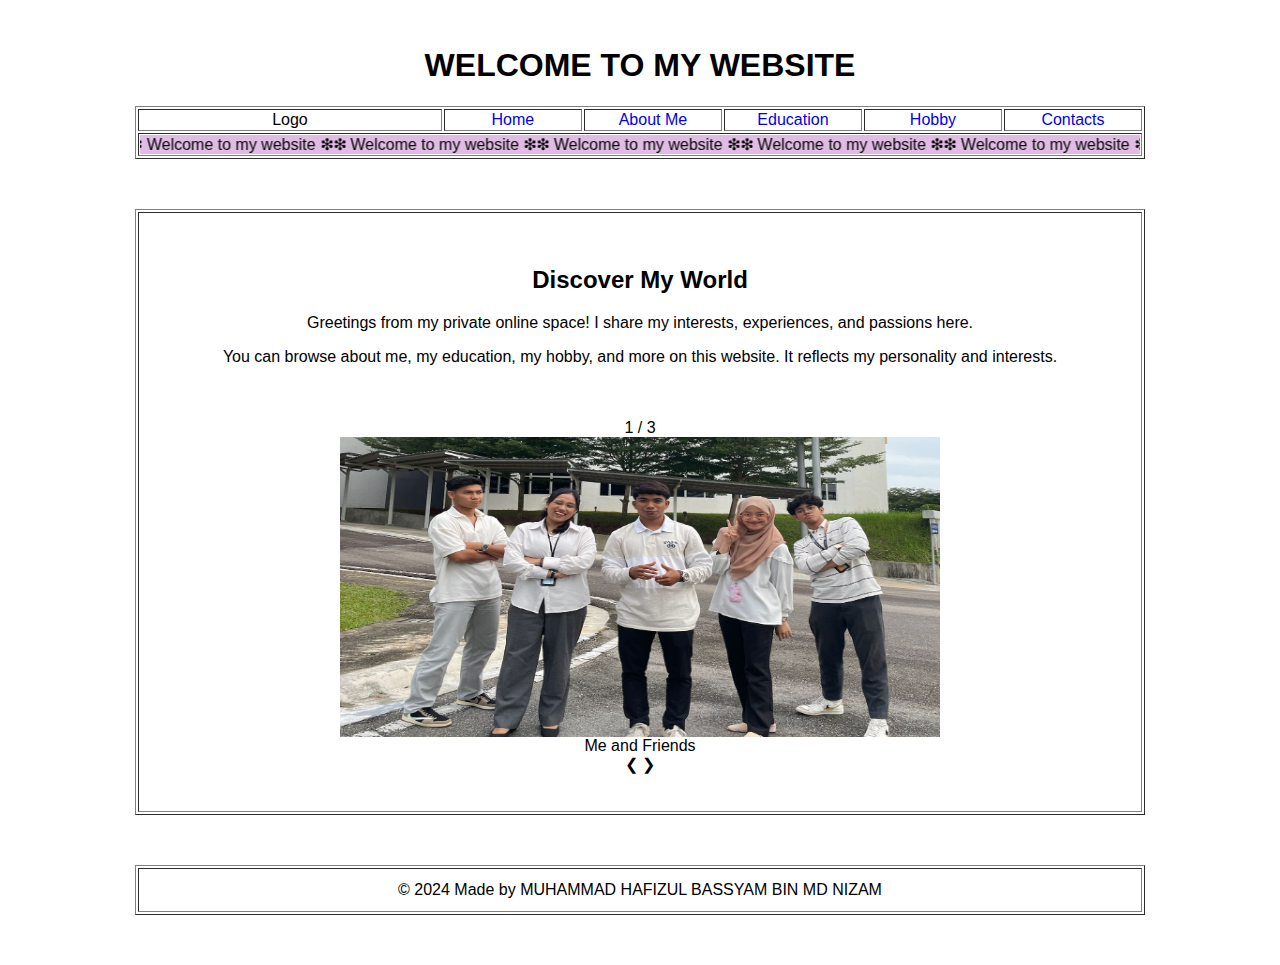
<file: index.html>
<html>
	<head>
		<title>My Website</title>
		<link rel="stylesheet" href="style1.css" type="text/css">
		<style type="text/css">a{text-decoration:none</style>
		<style>
		
		</style>
	</head>
	
	<body>
		<header>
			<p>&nbsp;</p>
			<h1 align="center"> WELCOME TO MY WEBSITE </h1>
		</header>
	
		<table border="1" align="center" width="1010" height="50">
			<tr align="center">
				<td width="225">Logo</td>
				<td width="100"><a href="index.html">Home</td>
				<td width="100"><a href="about_me.html">About Me</td>
				<td width="100"><a href="education.html">Education</td>
				<td width="100"><a href="hobby.html">Hobby</td>
				<td width="100"><a href="contact_me.html">Contacts</td>
			</tr>
			<tr>
				<td colspan="6">
					<marquee crolldelay="10" behavior="alternate" bgcolor="#E0BBE4">❇ Welcome to my website ❇❇ Welcome to my website ❇❇ Welcome to my website ❇❇ Welcome to my website ❇❇ Welcome to my website ❇</marquee>
				</td>
			</tr>
		</table>
		
		<p>&nbsp;</p>
		
		<table border="1" align="center">
			<tr>
				<td align="center" colspan="7" height="600" width="1000">
				
					<p>&nbsp;</p>
					<h2> Discover My World </h2>
					<p>Greetings from my private online space! I share my interests, experiences, and 
					passions here.</p>
					<p>You can browse about me, my education, my hobby, and more on 
					this website. It reflects my personality and interests.</p>
					
					<p>&nbsp;</p>
					<table border="0" align="center">
						<tr align="">
							<td width="600" height="300">
							<div class="slideshow-container" align="center">
							<div class="mySlides fade">
							<div class="numbertext">1 / 3</div>
							<img src="G1.jpg" style="width:100%" height="300">
							<div class="text" align="center">Me and Friends</div>
							</div>

							<div class="mySlides fade">
							<div class="numbertext">2 / 3</div>
							<img src="G2.jpg" style="width:100%" height="300">
							<div class="text" align="center">Me and Friends</div>
							</div>

							<div class="mySlides fade" align="center">
							<div class="numbertext">3 / 3</div>
							<img src="G3.jpg" style="width:100%" height="300">
							<div class="text" align="center">Me and Friends</div>
							</div>

							<a class="prev" onclick="plusSlides(-1)">❮</a>
							<a class="next" onclick="plusSlides(1)">❯</a>

							</div>
							<br>

							<div style="text-align:center">		
								<span class="dot" onclick="currentSlide(1)"></span> 
								<span class="dot" onclick="currentSlide(2)"></span> 
								<span class="dot" onclick="currentSlide(3)"></span> 
							</div>
						</tr>
					</table>
				</td>
			</tr>
		</table>
		
		<p>&nbsp;</p>
		
		<table border="1" align="center" width="1010" height="50">
			<tr>
				<td>
					<footer align="center"> 
						<p>&copy; 2024 Made by MUHAMMAD HAFIZUL BASSYAM BIN MD NIZAM</p> 
					</footer> 
				</td>
			</tr>
		</table>
		
		<p>&nbsp;</p>
			
		<script>
			let slideIndex = 1;
			showSlides(slideIndex);

			function plusSlides(n) {
				showSlides(slideIndex += n);
			}

			function currentSlide(n) {	
				showSlides(slideIndex = n);
			}

			function showSlides(n) {
				let i;
				let slides = document.getElementsByClassName("mySlides");
				let dots = document.getElementsByClassName("dot");
				if (n > slides.length) {slideIndex = 1}    
				if (n < 1) {slideIndex = slides.length}
				for (i = 0; i < slides.length; i++) {
				slides[i].style.display = "none";  
			}
				for (i = 0; i < dots.length; i++) {
					dots[i].className = dots[i].className.replace(" active", "");
			}
				slides[slideIndex-1].style.display = "block";  
				dots[slideIndex-1].className += " active";
			}
		</script>
		
	</body>
</html>
</file>
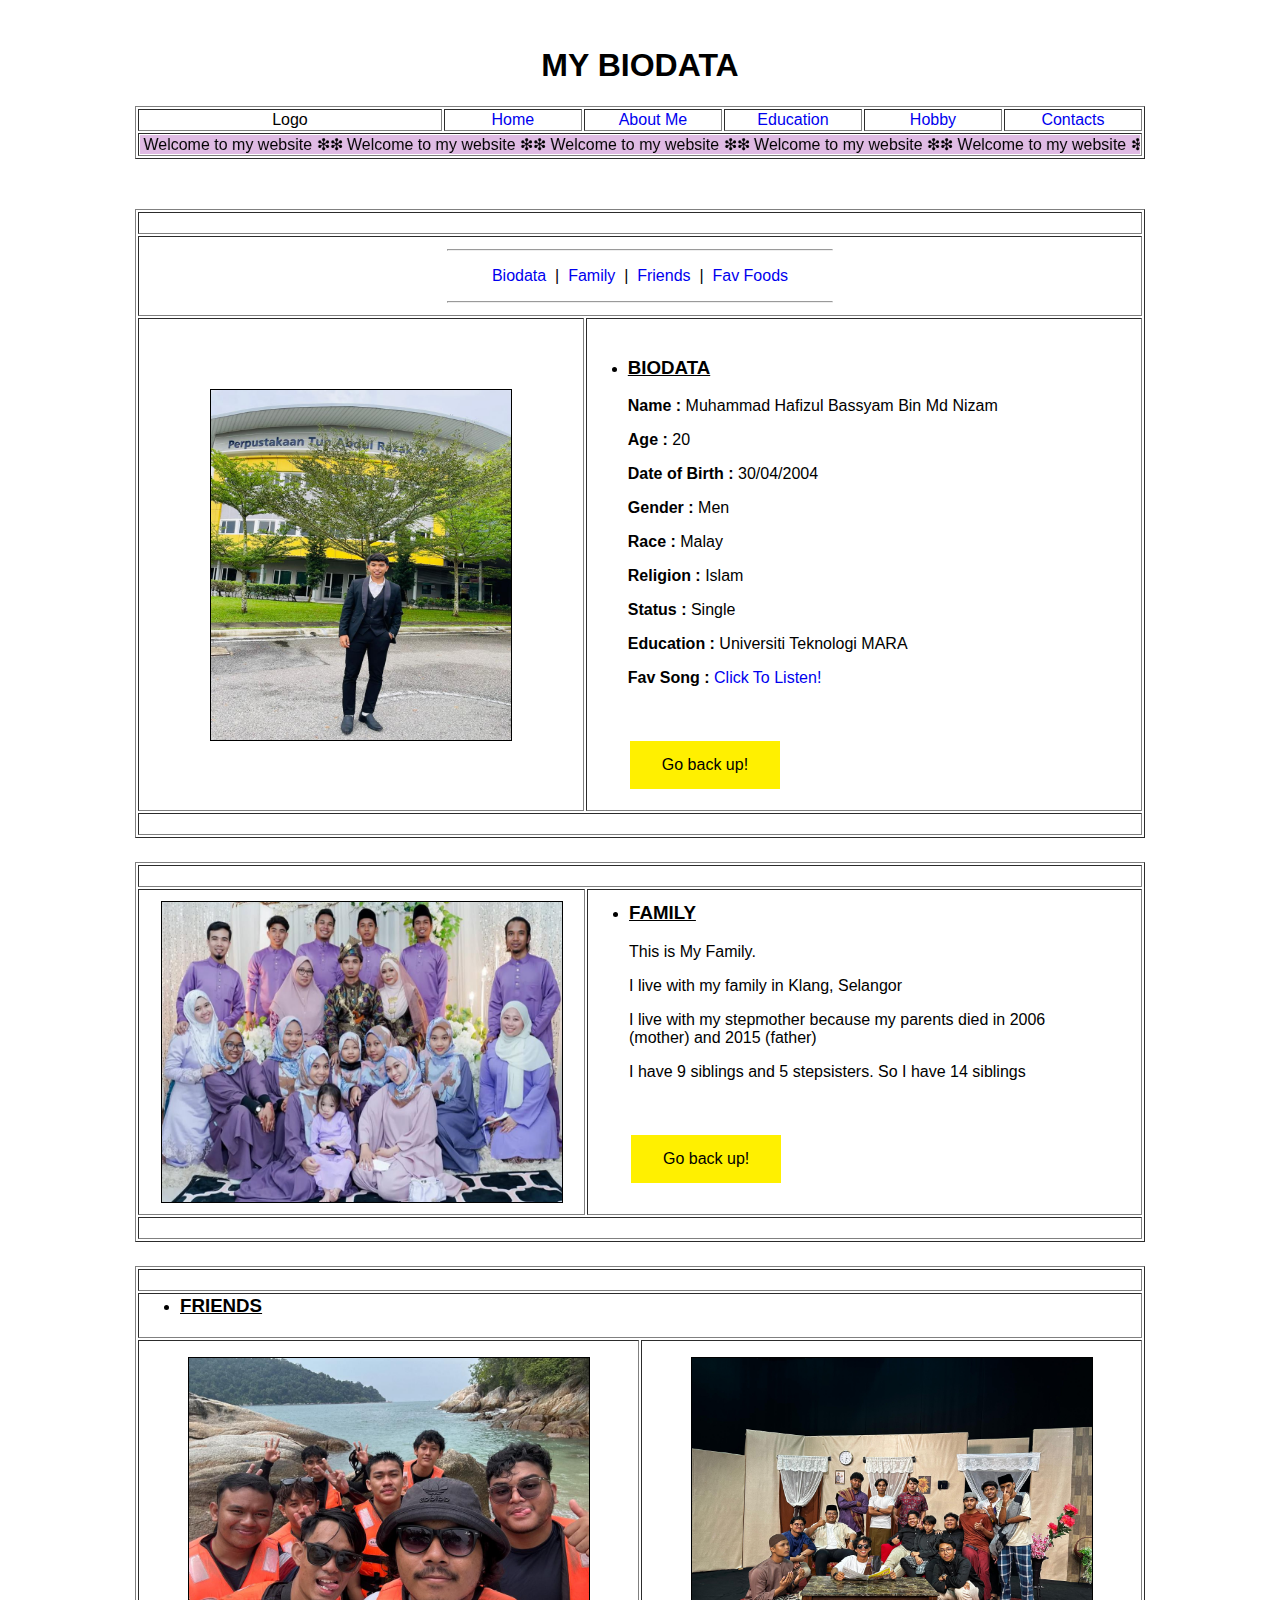
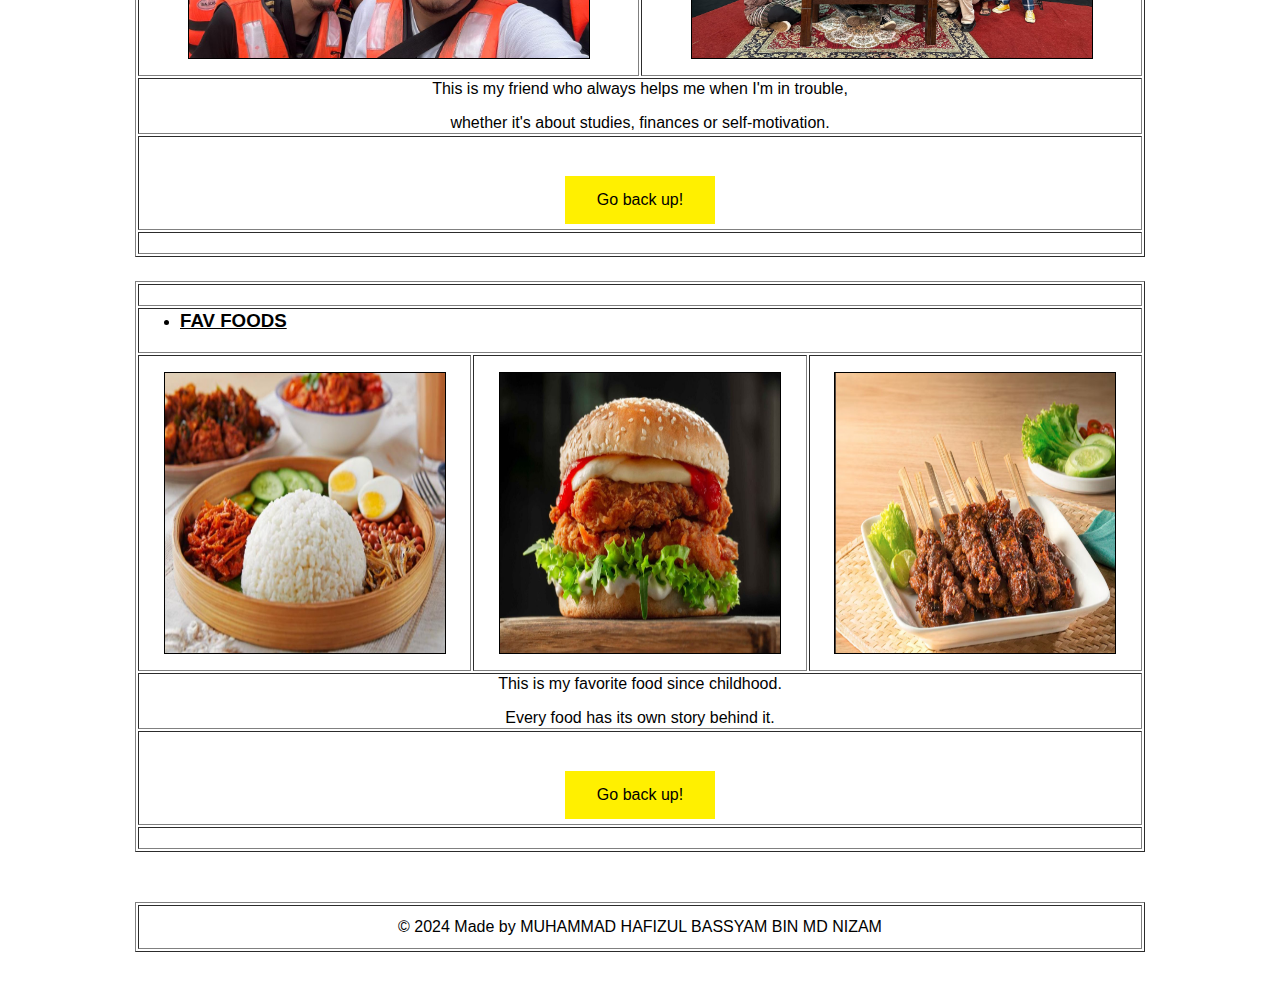
<file: about_me.html>
<html>
	<head>
		<title>About Me</title>
		<link rel="stylesheet" href="style2.css" type="text/css">
	</head>
	
	<body>
		<header id="About_Me">
			<p>&nbsp;</p>
			<h1 align="center">MY BIODATA</h1>
		</header>
		<table border="1" align="center" width="1010" height="50">
			<tr align="center">
				<td width="225">Logo</td>
				<td width="100"><a href="index.html">Home</td>
				<td width="100"><a href="about_me.html">About Me</td>
				<td width="100"><a href="education.html">Education</td>
				<td width="100"><a href="hobby.html">Hobby</td>
				<td width="100"><a href="contact_me.html">Contacts</td>
			</tr>
			<tr>
				<td colspan="6">
					<marquee crolldelay="10" behavior="alternate" bgcolor="#E0BBE4">❇ Welcome to my website ❇❇ Welcome to my website ❇❇ Welcome to my website ❇❇ Welcome to my website ❇❇ Welcome to my website ❇</marquee>
				</td>
			</tr>
		</table>
		
		<p>&nbsp;</p>
		<table border="1" align="center"  width="1000">
			<tr>
				<td colspan="3"><p>&nbsp;</p></td>
			</tr>
			<tr>
				<td colspan="2">
					<table border="0" width="1000">
						<tr>
							<td width="300"></td>
							<td align="center">
								<hr />
								<p>
								<a href="#Biodata">Biodata</a> &nbsp;|&nbsp;
								<a href="#Family">Family</a> &nbsp;|&nbsp;
								<a href="#Friends">Friends</a> &nbsp;|&nbsp;
								<a href="#Fav_Foods">Fav Foods</a></p>
								<hr />
							</td>
							<td width="300"></td>
						</tr>
					</table>
				</td>
			</tr>
			<tr>	
				<td width="400" align="center" id="Biodata"><img src="ab1.jpg" border="1" width="300" height="350"></td>
				<td width="500">
					<p>&nbsp;</p>
					<ul>
						<li><h3><u>BIODATA</u></h3></li>
					</ul>
					<blockquote><p><b>Name :</b> Muhammad Hafizul Bassyam Bin Md Nizam</p></blockquote>
					<blockquote><p><b>Age :</b> 20</p></blockquote>
					<blockquote><p><b>Date of Birth :</b> 30/04/2004</p></blockquote>
					<blockquote><p><b>Gender :</b> Men</p></blockquote>
					<blockquote><p><b>Race :</b> Malay</p></blockquote>
					<blockquote><p><b>Religion :</b> Islam</p></blockquote>	
					<blockquote><p><b>Status :</b> Single</p></blockquote>	
					<blockquote><p><b>Education :</b> Universiti Teknologi MARA</p></blockquote>
					<blockquote><p><b>Fav Song :</b> <a href="https://www.youtube.com/watch?v=zxIobf9zIqc"> Click To Listen!</p></blockquote>
					<p>&nbsp;</p>
					<blockquote><p><a href="#About_Me" class="button" id="#About_Me">Go back up!</a></p></blockquote>
				</td>
			</tr>
			<tr>
				<td colspan="2"><p>&nbsp;</p></td>
			</tr>
		</table>
			
		<table>
			<tr>
				<td><p>&nbsp;</p></td>
			</tr>
		</table>
			
		<table border="1" align="center"  width="1010" id="Family">
			<tr>
				<td colspan="2"><p>&nbsp;</p></td>
			</tr>
			<tr>
				<td width="400" align="center"><img src="f.jpg" border="1" width="400" height="300" vspace="10"></td>
				<td width="500">
					<ul>
						<li><h3><u>FAMILY</u></h3></li>
					</ul>
					<blockquote><p>This is My Family.</p></blockquote>
					<blockquote><p>I live with my family in Klang, Selangor</p></blockquote>
					<blockquote><p>I live with my stepmother because my parents died in 2006 (mother) and 2015 (father)</p></blockquote>
					<blockquote><p>I have 9 siblings and 5 stepsisters. So I have 14 siblings</p></blockquote>
					<p>&nbsp;</p>
					<blockquote><p><a href="#About_Me" class="button" id="#About_Me">Go back up!</a></p></blockquote>
				</td>
			</tr>
			<tr>
				<td colspan="2"><p>&nbsp;</p></td>
			</tr>
		</table>
		
		<table>
			<tr>
				<td><p>&nbsp;</p></td>
			</tr>
		</table>
		
		<table border="1" align="center"  width="1010" id="Friends">
			<tr>
				<td colspan="2"><p>&nbsp;</p></td>
			</tr>
			<tr>
				<td colspan="2">
					<ul>
						<li><h3><u>FRIENDS</u></h3></li>
					</ul>
				</td>
			</tr>
			<tr height="300">
				<td width="400" align="center"><img src="friend1.jpg" border="1" width="400" height="300" vspace="15"></td>
				<td width="400" align="center"><img src="friend2.jpg" border="1" width="400" height="300" vspace="15"></td>
			</tr>
			<tr>
				<td colspan="3">
				<p align="center">This is my friend who always helps me when I'm in trouble,</p>
				<p align="center">whether it's about studies, finances or self-motivation.</p></td>
			</tr>
			<tr>
				<td colspan="3" align="center">
				<p>&nbsp;</p>
				<p><a href="#About_Me" class="button" id="#About_Me">Go back up!</a></p></td>
			</tr>
			<tr>
				<td colspan="2"><p>&nbsp;</p></td>
			</tr>
		</table>
		
		<table>
			<tr>
				<td><p>&nbsp;</p></td>
			</tr>
		</table>
			
		<table border="1" align="center"  width="1010" id="Fav_Foods">
			<tr>
				<td colspan="3"><p>&nbsp;</p></td>
			</tr>
			<tr>
				<td colspan="3">
					<ul>
						<li><h3><u>FAV FOODS</u></h3></li>
					</ul>
				</td>
			</tr>
			<tr height="300">
				<td width="333.3" align="center"><img src="nasi_lemak.jpg" border="1" width="280" height="280" vspace="15"></td>
				<td width="333.3" align="center"><img src="burger.jpg" border="1" width="280" height="280" vspace="15"></td>
				<td width="333.3" align="center"><img src="sate.jpg" border="1" width="280" height="280" vspace="15"></td>
			</tr>
			<tr>
				<td colspan="3">
				<p align="center">This is my favorite food since childhood.</p>
				<p align="center"> Every food has its own story behind it.</p></td>
			</tr>
			<tr>
				<td colspan="3" align="center">
				<p>&nbsp;</p>
				<p><a href="#About_Me" class="button" id="#About_Me">Go back up!</a></p></td>
			</tr>
			<tr>
				<td colspan="3"><p>&nbsp;</p></td>
			</tr>
		</table>
		
		<p>&nbsp;</p>
		
		<table border="1" align="center" width="1010" height="50">
			<tr>
				<td>
					<footer align="center"> 
						<p>&copy; 2024 Made by MUHAMMAD HAFIZUL BASSYAM BIN MD NIZAM</p> 
					</footer> 
				</td>
			</tr>
		</table>
		
		<p>&nbsp;</p>
		
	</body>
</html>
</file>
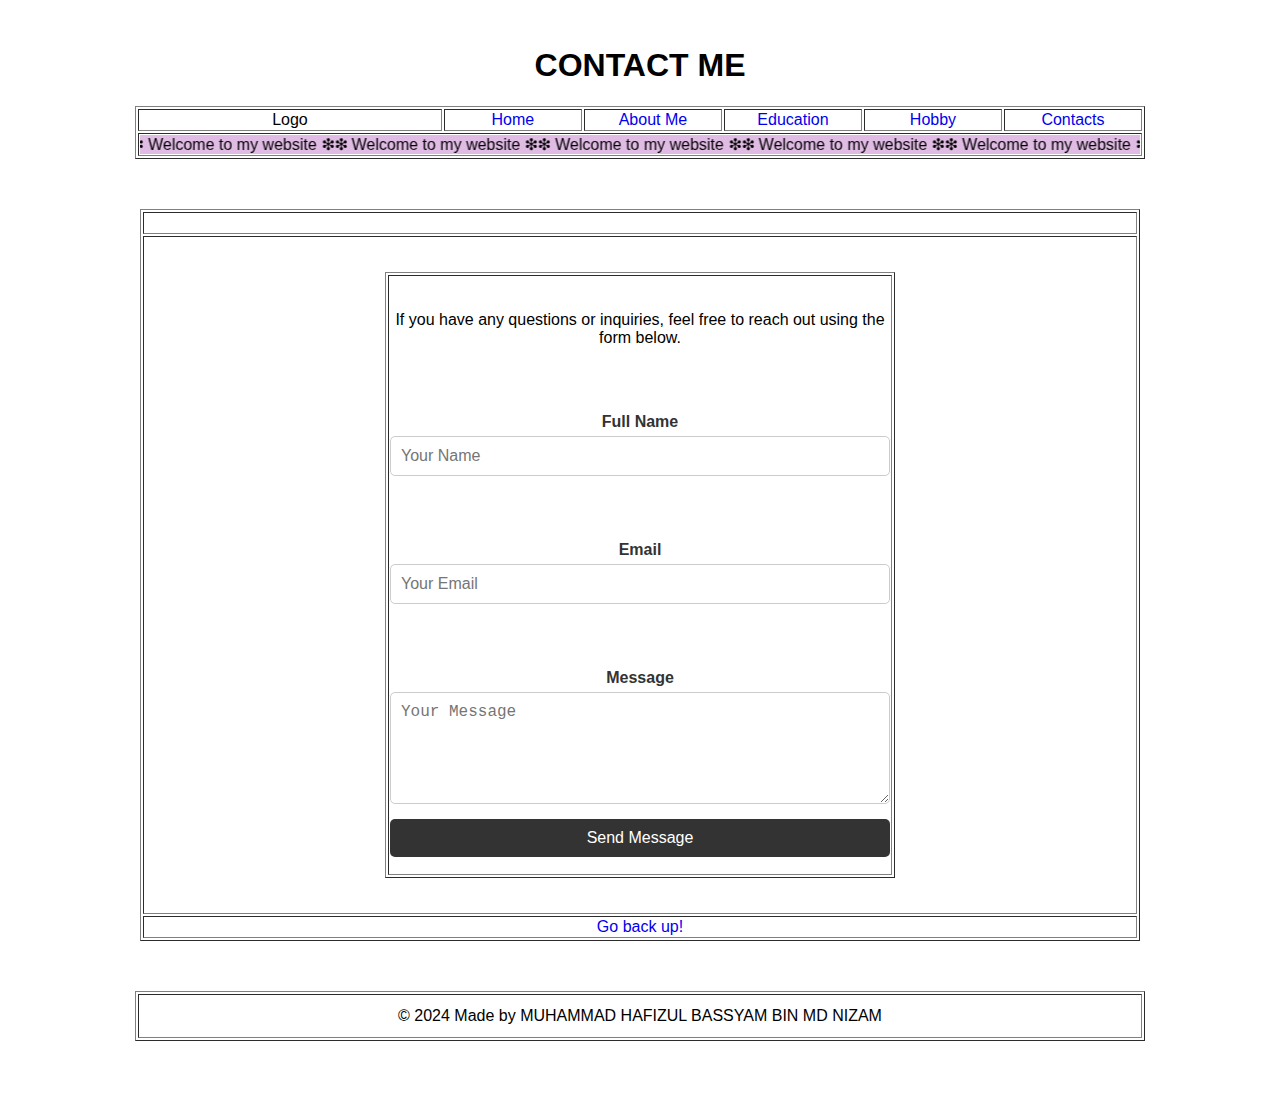
<file: contact_me.html>
<html>
	<head>
		<title>Contact Me</title>
		<link rel="stylesheet" href="style5.css">
	</head>

	<body>
		<header id="Contacts">
			<p>&nbsp;</p>
			<h1 align="center">CONTACT ME</h1>
		</header>
		<table border="1" align="center" width="1010" height="50">
			<tr align="center">
				<td width="225">Logo</td>
				<td width="100"><a href="index.html">Home</td>
				<td width="100"><a href="about_me.html">About Me</td>
				<td width="100"><a href="education.html">Education</td>
				<td width="100"><a href="hobby.html">Hobby</td>
				<td width="100"><a href="contact_me.html">Contacts</td>
			</tr>
			<tr>
				<td colspan="6">
					<marquee crolldelay="10" behavior="alternate" bgcolor="#E0BBE4">❇ Welcome to my website ❇❇ Welcome to my website ❇❇ Welcome to my website ❇❇ Welcome to my website ❇❇ Welcome to my website ❇</marquee>
				</td>
			</tr>
		</table>
		
		<p>&nbsp;</p>
		
		<table border="1" align="center"  width="1000">
			<tr>
				<td colspan="3"><p>&nbsp;</p></td>
			</tr>
			<tr>
				<td align="center">
					<p>&nbsp;</p>
					<table border="1" align="center">
						<tr>
							<td align="center" width="500">
								<p>&nbsp;</p>
								<p>If you have any questions or inquiries, feel free to reach out using the form below.</p>
								<form name="form1" method="post" action="mailto:hbassyam@gmail.com">
						
								<p>&nbsp;</p>
								<label for="name">Full Name</label>
								<input type="text" id="name" name="name" placeholder="Your Name" required>
							
								<p>&nbsp;</p>
								<label for="email">Email</label>
								<input type="email" id="email" name="email" placeholder="Your Email" required>
								
								<p>&nbsp;</p>
								<label for="message">Message</label>
								<textarea id="message" name="message" rows="5" placeholder="Your Message" required></textarea>
			
								<button type="submit">Send Message</button>
								</form>
							</td>
						</tr>
					</table>
					<p>&nbsp;</p>
				</td>
			</tr>
			<tr>
				<td align="center"><p><a href="#Contacts" class="button" id="#Contacts">Go back up!</a></p></td>
			</tr>
		</table>
		
		<p>&nbsp;</p>
		
		<table border="1" align="center" width="1010" height="50"> 
			<tr>
				<td>
					<footer align="center"> 
						<p>&copy; 2024 Made by MUHAMMAD HAFIZUL BASSYAM BIN MD NIZAM</p> 
					</footer> 
				</td>
			</tr>
		</table>
		
		<p>&nbsp;</p>
		
	</body>
</html>
</file>
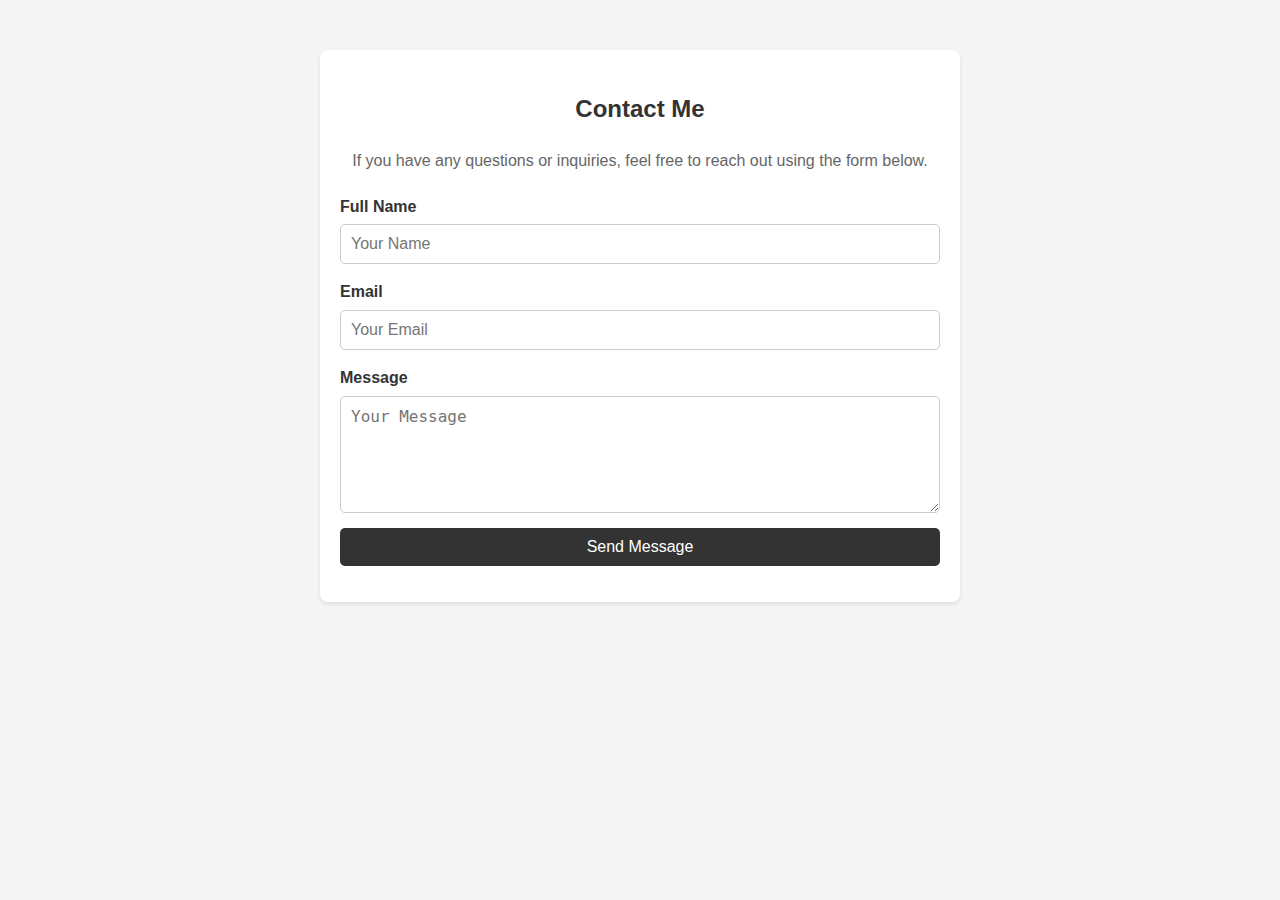
<file: contoh.html>
<html>
	<head>
		<meta charset="UTF-8">
		<meta name="viewport" content="width=device-width, initial-scale=1.0">
		<title>Contact Me</title>
		<link rel="stylesheet" href="style(c).css">
	</head>
	
	<body>
		<section id="contact">
			<h2>Contact Me</h2>
			<p>If you have any questions or inquiries, feel free to reach out using the form below.</p>
			<form action="submit_form.php" method="POST">
				<label for="name">Full Name</label>
				<input type="text" id="name" name="name" placeholder="Your Name" required>
            
				<label for="email">Email</label>
				<input type="email" id="email" name="email" placeholder="Your Email" required>
            
				<label for="message">Message</label>
				<textarea id="message" name="message" rows="5" placeholder="Your Message" required></textarea>
            
				<button type="submit">Send Message</button>
			</form>
		</section>
	</body>
</html>
</file>
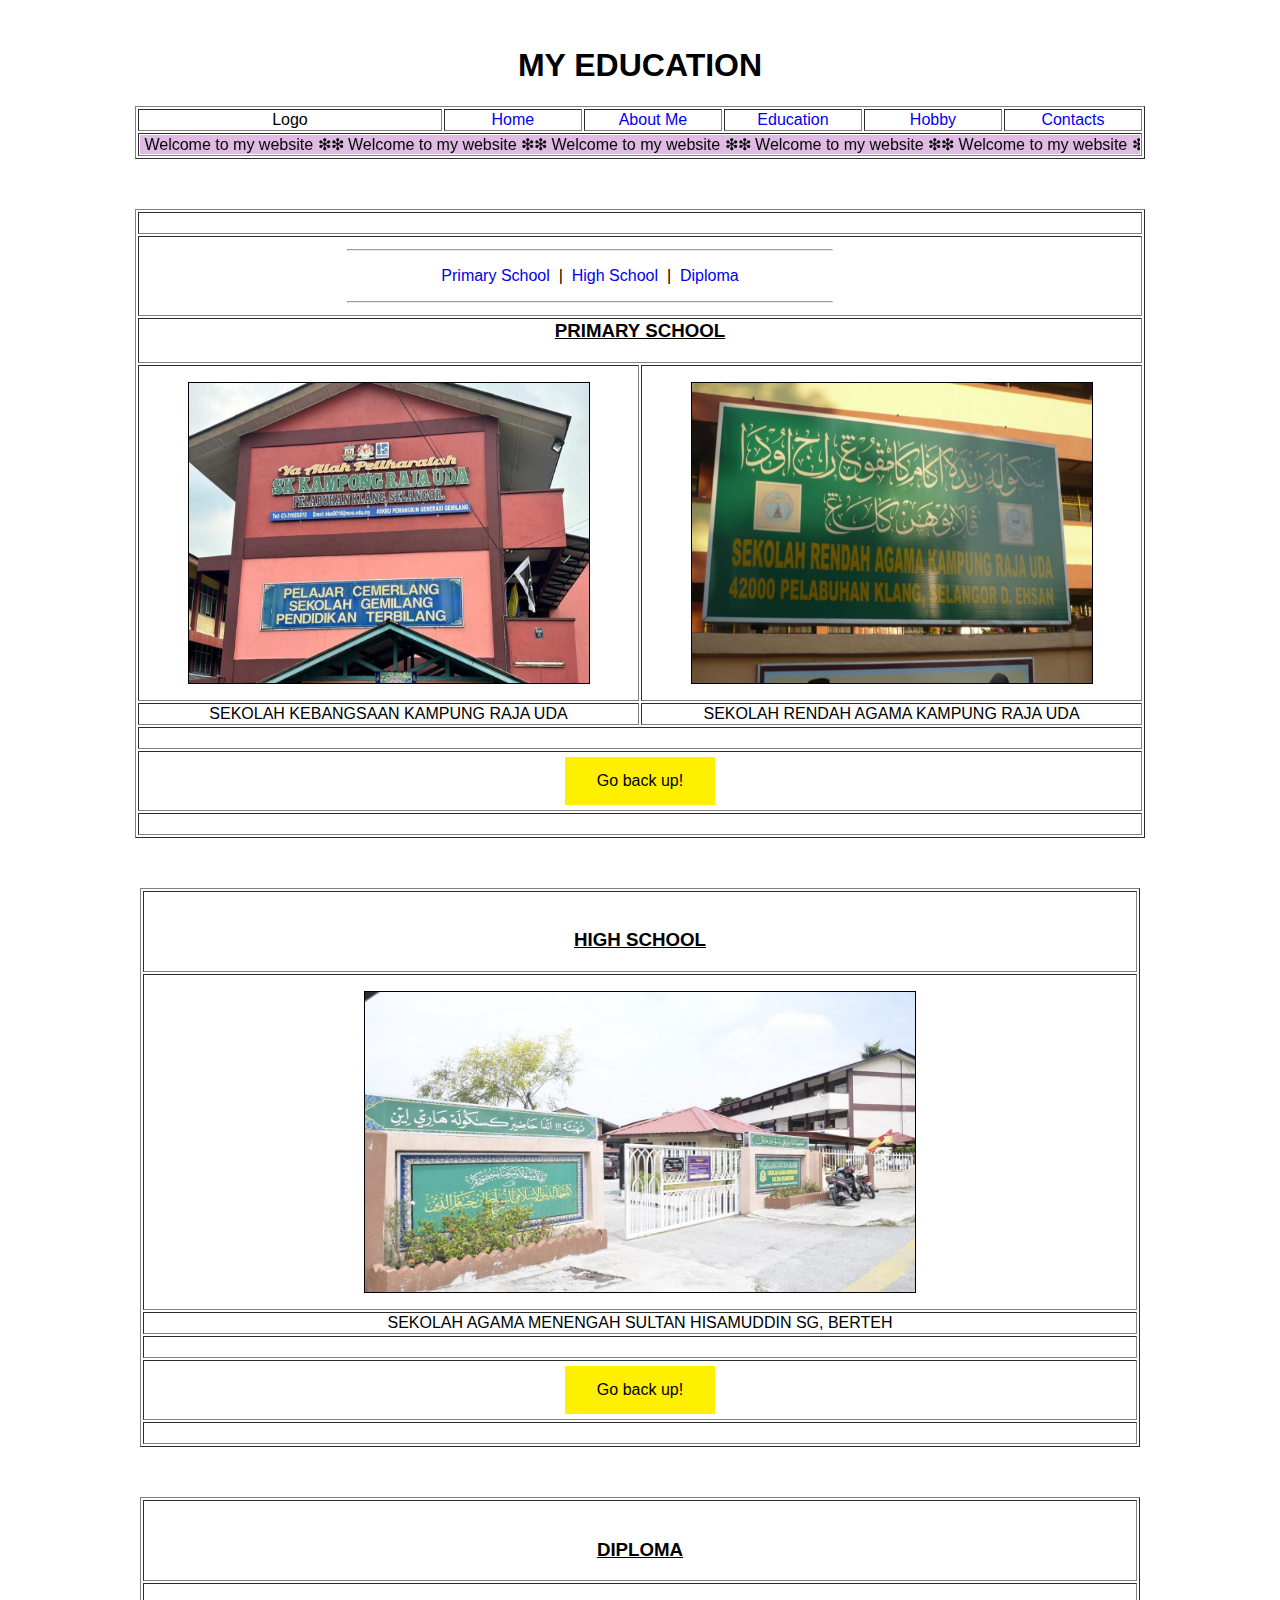
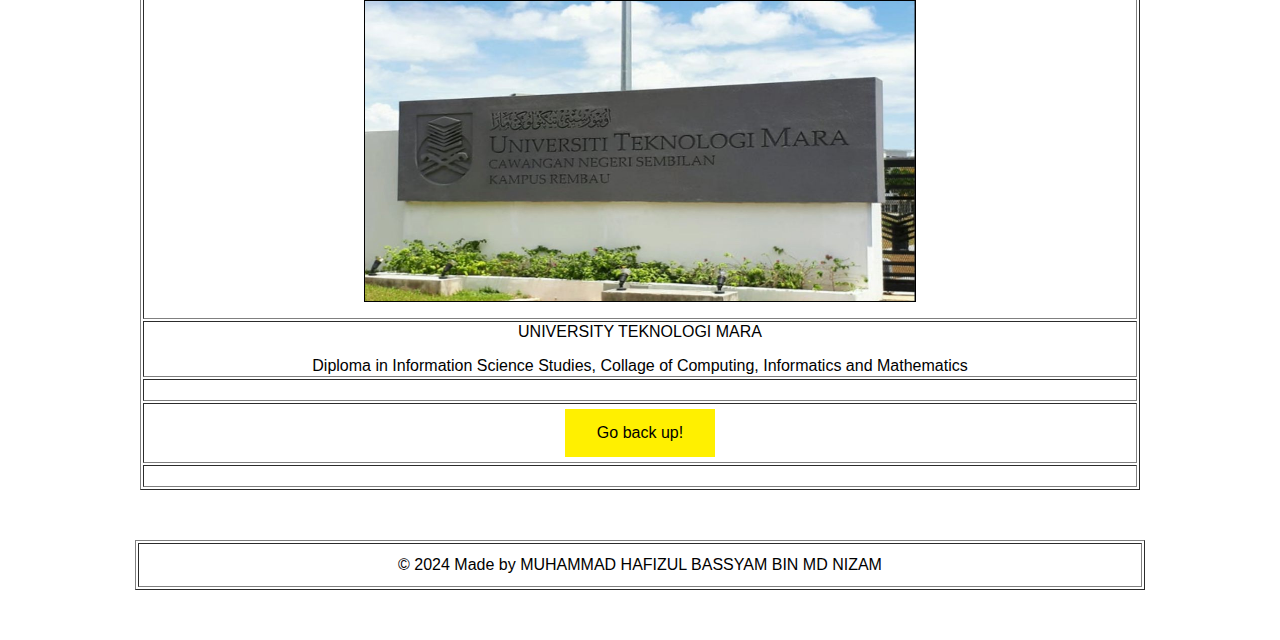
<file: education.html>
<html>
	<head>
		<title>Education</title>
		<link rel="stylesheet" href="style3.css" type="text/css">
	</head>
	
	<body>
		<header id="Education">
			<p>&nbsp;</p>
			<h1 align="center">MY EDUCATION</h1>
		</header>
		<table border="1" align="center" width="1010" height="50">
			<tr align="center">
				<td width="225">Logo</td>
				<td width="100"><a href="index.html">Home</td>
				<td width="100"><a href="about_me.html">About Me</td>
				<td width="100"><a href="education.html">Education</td>
				<td width="100"><a href="hobby.html">Hobby</td>
				<td width="100"><a href="contact_me.html">Contacts</td>
			</tr>
			<tr>
				<td colspan="6">
					<marquee crolldelay="10" behavior="alternate" bgcolor="#E0BBE4">❇ Welcome to my website ❇❇ Welcome to my website ❇❇ Welcome to my website ❇❇ Welcome to my website ❇❇ Welcome to my website ❇</marquee>
				</td>
			</tr>
		</table>
		
		<p>&nbsp;</p>
		<table border="1" align="center"  width="1000">
			<tr>
				<td colspan="3"><p>&nbsp;</p></td>
			</tr>
			<tr>
				<td colspan="2">
					<table border="0" width="1000" align="center">
						<tr>
							<td width="200"></td>
							<td align="center">
								<hr />
								<p>
								<a href="#Primary_School">Primary School</a> &nbsp;|&nbsp;
								<a href="#Secondary_School">High School</a> &nbsp;|&nbsp;
								<a href="#Diploma">Diploma</a> 
								<hr />
							</td>
							<td width="300"></td>
						</tr>
					</table>
				</td>
			</tr>
			<tr>
				<td colspan="3" align="center" id="Primary_School"><h3><u>PRIMARY SCHOOL</u></h3></td>
			</tr>
			<tr>	
				<td width="500" height="300" align="center">
				<img src="skkru.jpg" border="1" width="400" height="300" vspace="15"></td>
				<td width="500" align="center"><img src="srakru.jpg" border="1" width="400" height="300" vspace="15"></td>
			</tr>
			<tr>	
				<td width="500" align="center">SEKOLAH KEBANGSAAN KAMPUNG RAJA UDA</td>
				<td width="500" align="center">SEKOLAH RENDAH AGAMA KAMPUNG RAJA UDA</td>
			</tr>
			<tr>
				<td colspan="3"><p>&nbsp;</p></td>
			</tr>
			<tr>
				<td colspan="3" align="center"><p><a href="#Education" class="button" id="#Education">Go back up!</a></p></td>
			</tr>
			<tr>
				<td colspan="2"><p>&nbsp;</p></td>
			</tr>
		</table>
		
		<p>&nbsp;</p>
		
		<table border="1" align="center"  width="1000" id="Secondary_School">
			<tr>
				<td colspan="3" align="center">
					<p>&nbsp;</p>
					<h3><u>HIGH SCHOOL</u></h3>
				</td>
			</tr>
			<tr>	
				<td width="1000" height="300" align="center"><img src="sambert.jpg" border="1" width="550" height="300" vspace="15"></td>
			</tr>
			<tr>	
				<td width="1000" align="center">SEKOLAH AGAMA MENENGAH SULTAN HISAMUDDIN SG, BERTEH</td>
			</tr>
			<tr>
				<td colspan="3"><p>&nbsp;</p></td>
			</tr>
			<tr>
				<td colspan="3" align="center"><p><a href="#Education" class="button" id="#Education">Go back up!</a></p></td>
			</tr>
			<tr>
				<td colspan="2"><p>&nbsp;</p></td>
			</tr>
		</table>
		
		<p>&nbsp;</p>
		
		<table border="1" align="center"  width="1000" id="Diploma">
			<tr>
				<td colspan="3" align="center">
					<p>&nbsp;</p>
					<h3><u>DIPLOMA</u></h3>
				</td>
			</tr>
			<tr>	
				<td width="1000" height="300" align="center"><img src="uitm.jpg" border="1" width="550" height="300" vspace="15"></td>
			</tr>
			<tr>	
				<td width="1000" align="center">
				<p>UNIVERSITY TEKNOLOGI MARA</p>
				<p>Diploma in Information Science Studies, Collage of Computing, Informatics and Mathematics</p>
			</tr>
			<tr>
				<td colspan="3"><p>&nbsp;</p></td>
			</tr>
			<tr>
				<td colspan="3" align="center"><p><a href="#Education" class="button" id="#Education">Go back up!</a></p></td>
			</tr>
			<tr>
				<td colspan="2"><p>&nbsp;</p></td>
			</tr>
		</table>
		
		<p>&nbsp;</p>
		
		<table border="1" align="center" width="1010" height="50">
			<tr>
				<td>
					<footer align="center"> 
						<p>&copy; 2024 Made by MUHAMMAD HAFIZUL BASSYAM BIN MD NIZAM</p> 
					</footer> 
				</td>
			</tr>
		</table>
		
		<p>&nbsp;</p>

	</body>
</html>
</file>
<file: style1.css>
body {
    font-family: Century Gothic, CenturyGothic, AppleGothic, sans-serif;
    color: ;
}}
.mySlides {display: none}
img {vertical-align: middle;}



p.1{
	line-height: 1.5;
}

a:hover {
  color: #FBAF17;
  
/<style>
* {box-sizing: border-box}
body {font-family: Verdana, sans-serif; margin:0}
.mySlides {display: none}
img {vertical-align: middle;}

/* Slideshow container */
.slideshow-container {
  max-width: 1000px;
  position: relative;
  margin: auto;
}

/* Next & previous buttons */
.prev, .next {
  cursor: pointer;
  position: absolute;
  top: 50%;
  width: auto;
  padding: 16px;
  margin-top: -22px;
  color: white;
  font-weight: bold;
  font-size: 18px;
  transition: 0.6s ease;
  border-radius: 0 3px 3px 0;
  user-select: none;
}

/* Position the "next button" to the right */
.next {
  right: 0;
  border-radius: 3px 0 0 3px;
}

/* On hover, add a black background color with a little bit see-through */
.prev:hover, .next:hover {
  background-color: rgba(0,0,0,0.8);
}

/* Caption text */
.text {
  color: #f2f2f2;
  font-size: 15px;
  padding: 8px 12px;
  position: absolute;
  bottom: 8px;
  width: 100%;
  text-align: center;
}

/* Number text (1/3 etc) */
.numbertext {
  color: #f2f2f2;
  font-size: 12px;
  padding: 8px 12px;
  position: absolute;
  top: 0;
}

/* The dots/bullets/indicators */
.dot {
  cursor: pointer;
  height: 15px;
  width: 15px;
  margin: 0 2px;
  background-color: #bbb;
  border-radius: 50%;
  display: inline-block;
  transition: background-color 0.6s ease;
}

.active, .dot:hover {
  background-color: #717171;
}

/* Fading animation */
.fade {
  animation-name: fade;
  animation-duration: 1.5s;
}

@keyframes fade {
  from {opacity: .4} 
  to {opacity: 1}
}

/* On smaller screens, decrease text size */
@media only screen and (max-width: 300px) {
  .prev, .next,.text {font-size: 11px}
}
</style>
</file>
<file: style2.css>
body {
    font-family: Century Gothic, CenturyGothic, AppleGothic, sans-serif;
    color: ;
}
.mySlides {display: none}
img {vertical-align: middle;}

<style>
table {
    border-collapse: collapse;
    -moz-border-radius: 10px;
    -webkit-border-radius: 10px;
    border-radius: 10px;
}
table[Attributes Style] {
    border-top-width: 0px;
    border-bottom-width: 0px;
    border-left-width: 0px;
    border-right-width: 0px;
    margin-inline-start: auto;
    margin-inline-end: auto;
    background-color: rgb(31, 31, 33);
    width: 1000px;
}
user agent stylesheet
table {
    display: table;
    border-collapse: separate;
    box-sizing: border-box;
    text-indent: initial;
    unicode-bidi: isolate;
    line-height: normal;
    font-weight: normal;
    font-size: medium;
    font-style: normal;
    color: -internal-quirk-inherit;
    text-align: start;
    border-spacing: 2px;
    border-color: gray;
    white-space: normal;
    font-variant: normal;
}
body {
    font-family: Century Gothic, CenturyGothic, AppleGothic, sans-serif;
    color: #pink;


a {
  color: #;
  text-decoration: none;
}
a:hover {
  color: #FBAF17;
}

.button {
  background-color: #FFF000;
  border: none;
  color: black;
  padding: 15px 32px;
  text-align: center;
  text-decoration: none;
  display: inline-block;
  font-size: 16px;
  margin: 4px 2px;
  cursor: pointer;
}

.button:hover {
  background-color: #FBAF17; /* Green */
  color: white;
}
</style>
</file>
<file: style5.css>
body {
    font-family: Century Gothic, CenturyGothic, AppleGothic, sans-serif;
    color: ;
}
<style>

table {
    border-collapse: collapse;
    -moz-border-radius: 10px;
    -webkit-border-radius: 10px;
    border-radius: 10px;
}
table[Attributes Style] {
    border-top-width: 0px;
    border-bottom-width: 0px;
    border-left-width: 0px;
    border-right-width: 0px;
    margin-inline-start: auto;
    margin-inline-end: auto;
    background-color: rgb(31, 31, 33);
    width: 1000px;
}
user agent stylesheet
table {
    display: table;
    border-collapse: separate;
    box-sizing: border-box;
    text-indent: initial;
    unicode-bidi: isolate;
    line-height: normal;
    font-weight: normal;
    font-size: medium;
    font-style: normal;
    color: -internal-quirk-inherit;
    text-align: start;
    border-spacing: 2px;
    border-color: gray;
    white-space: normal;
    font-variant: normal;
}
body {
    font-family: Century Gothic, CenturyGothic, AppleGothic, sans-serif;
    color: #pink;


a {
  color: #;
  text-decoration: none;
}
a:hover {
  color: #FBAF17;
}

#contact {
    max-width: 600px;
    margin: 50px auto;
    background: #fff;
    padding: 20px;
    box-shadow: 0 2px 4px rgba(0, 0, 0, 0.1);
    border-radius: 8px;
}

#contact h2 {
    text-align: center;
    color: #333;
}

#contact p {
    text-align: center;
    color: #666;
    margin-bottom: 20px;
}

form {
    display: flex;
    flex-direction: column;
}

label {
    margin-bottom: 5px;
    font-weight: bold;
    color: #333;
}

input, textarea {
    padding: 10px;
    margin-bottom: 15px;
    border: 1px solid #ccc;
    border-radius: 5px;
    font-size: 16px;
}

button {
    background: #333;
    color: #fff;
    padding: 10px;
    border: none;
    border-radius: 5px;
    cursor: pointer;
    font-size: 16px;
    transition: background 0.3s;
	width: 100:
}

button:hover {
    background: #555;
}

</styles>
</file>
<file: style(c).css>
body {
    font-family: Arial, sans-serif;
    line-height: 1.6;
    margin: 0;
    padding: 0;
    background-color: #f4f4f4;
}

#contact {
    max-width: 600px;
    margin: 50px auto;
    background: #fff;
    padding: 20px;
    box-shadow: 0 2px 4px rgba(0, 0, 0, 0.1);
    border-radius: 8px;
}

#contact h2 {
    text-align: center;
    color: #333;
}

#contact p {
    text-align: center;
    color: #666;
    margin-bottom: 20px;
}

form {
    display: flex;
    flex-direction: column;
}

label {
    margin-bottom: 5px;
    font-weight: bold;
    color: #333;
}

input, textarea {
    padding: 10px;
    margin-bottom: 15px;
    border: 1px solid #ccc;
    border-radius: 5px;
    font-size: 16px;
}

button {
    background: #333;
    color: #fff;
    padding: 10px;
    border: none;
    border-radius: 5px;
    cursor: pointer;
    font-size: 16px;
    transition: background 0.3s;
}

button:hover {
    background: #555;
}
</file>
<file: style3.css>
body {
    font-family: Century Gothic, CenturyGothic, AppleGothic, sans-serif;
    color: ;
}
.mySlides {display: none}
img {vertical-align: middle;}

}
<style>
table {
    border-collapse: collapse;
    -moz-border-radius: 10px;
    -webkit-border-radius: 10px;
    border-radius: 10px;
}
table[Attributes Style] {
    border-top-width: 0px;
    border-bottom-width: 0px;
    border-left-width: 0px;
    border-right-width: 0px;
    margin-inline-start: auto;
    margin-inline-end: auto;
    background-color: rgb(31, 31, 33);
    width: 1000px;
}
user agent stylesheet
table {
    display: table;
    border-collapse: separate;
    box-sizing: border-box;
    text-indent: initial;
    unicode-bidi: isolate;
    line-height: normal;
    font-weight: normal;
    font-size: medium;
    font-style: normal;
    color: -internal-quirk-inherit;
    text-align: start;
    border-spacing: 2px;
    border-color: gray;
    white-space: normal;
    font-variant: normal;
}
body {
    font-family: Century Gothic, CenturyGothic, AppleGothic, sans-serif;
    color: #pink;


a {
  color: #;
  text-decoration: none;
}
a:hover {
  color: #FBAF17;
}

.button {
  background-color: #FFF000;
  border: none;
  color: black;
  padding: 15px 32px;
  text-align: center;
  text-decoration: none;
  display: inline-block;
  font-size: 16px;
  margin: 4px 2px;
  cursor: pointer;
}

.button:hover {
  background-color: #FBAF17; /* Green */
  color: white;
}
</style>
</file>
